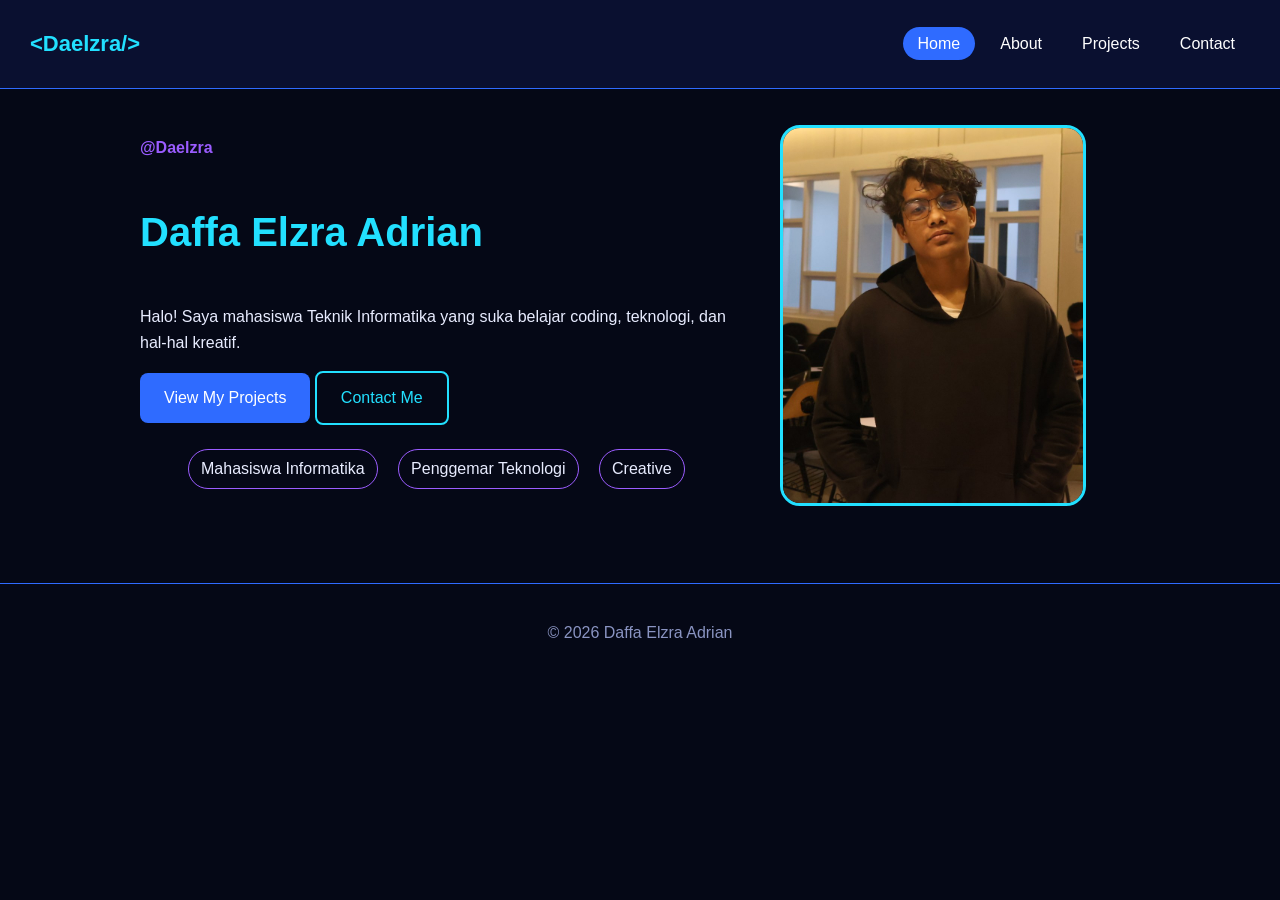
<file: PORTOFOLIO DAELZRA/index.html>
<!DOCTYPE html>
<html lang="id">
<head>
  <meta charset="UTF-8">
  <meta name="viewport" content="width=device-width, initial-scale=1.0">
  <title>Daelzra | Beranda</title>
  <link rel="stylesheet" href="style.css">
  <style>
    .hero-teks h1 {
      color: #22e0ff;
    }
  </style>
</head>
<body>
  <header>
    <nav>
      <a class="logo" href="index.html">&lt;Daelzra/&gt;</a>
      <ul>
        <li><a class="aktif" href="index.html">Home</a></li>
        <li><a href="about.html">About</a></li>
        <li><a href="projects.html">Projects</a></li>
        <li><a href="contact.html">Contact</a></li>
      </ul>
    </nav>
  </header>

  <main>
    <section class="hero">
      <article class="hero-teks">
        <p style="color: #9b5cff; font-weight: bold;">@Daelzra</p>
        <h1>Daffa Elzra Adrian</h1>
        <p>Halo! Saya mahasiswa Teknik Informatika yang suka belajar coding, teknologi, dan hal-hal kreatif.</p>
        <a class="tombol" href="projects.html">View My Projects</a>
        <a class="tombol tombol-kosong" href="contact.html">Contact Me</a>
        <ul class="highlight">
          <li>Mahasiswa Informatika</li>
          <li>Penggemar Teknologi</li>
          <li>Creative</li>
        </ul>
      </article>

      <img class="foto" src="images/profile.jpg" alt="Foto Daffa Elzra Adrian" width="300" height="375">
    </section>
  </main>

  <footer>
    <p>&copy; 2026 Daffa Elzra Adrian</p>
  </footer>
</body>
</html>
</file>
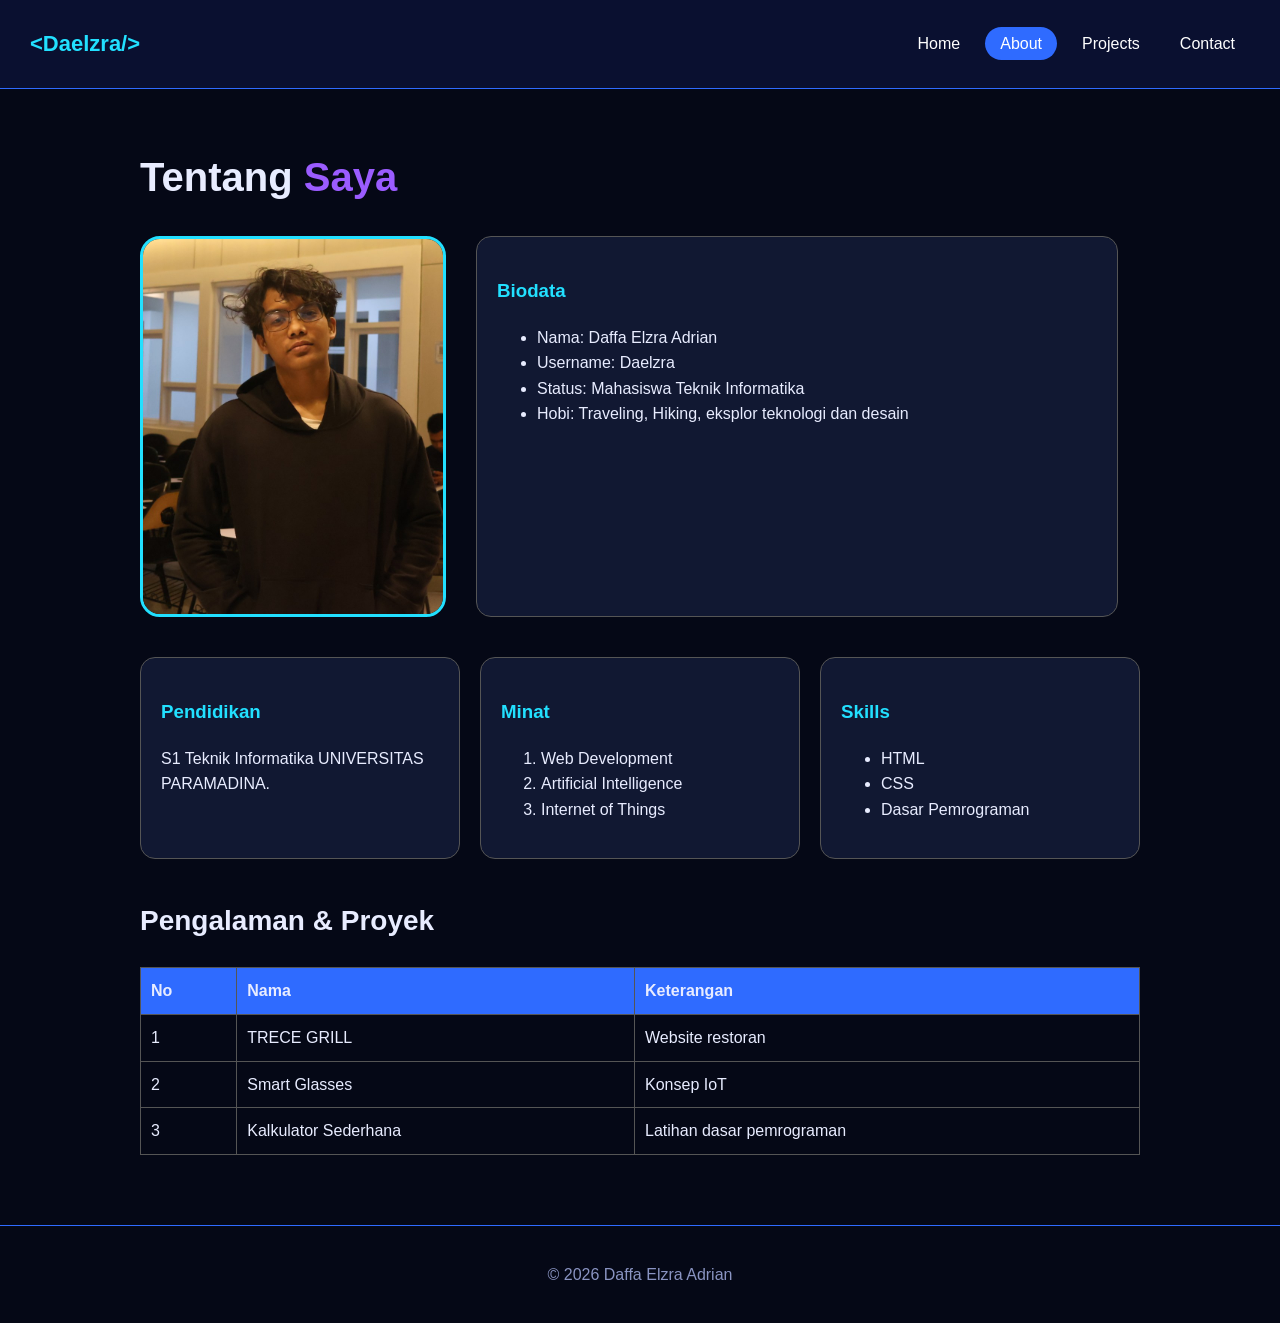
<file: PORTOFOLIO DAELZRA/about.html>
<!DOCTYPE html>
<html lang="id">
<head>
  <meta charset="UTF-8">
  <meta name="viewport" content="width=device-width, initial-scale=1.0">
  <title>Daelzra | About</title>
  <link rel="stylesheet" href="style.css">
</head>
<body>
  <header>
    <nav>
      <a class="logo" href="index.html">&lt;Daelzra/&gt;</a>
      <ul>
        <li><a href="index.html">Home</a></li>
        <li><a class="aktif" href="about.html">About</a></li>
        <li><a href="projects.html">Projects</a></li>
        <li><a href="contact.html">Contact</a></li>
      </ul>
    </nav>
  </header>

  <main>
    <h1>Tentang <span class="judul-warna">Saya</span></h1>
    <section class="about-atas">
      <img class="foto" src="images/profile.jpg" alt="Foto profil Daffa Elzra Adrian" width="300" height="375">
      <article class="card">
        <h3>Biodata</h3>
        <ul>
          <li>Nama: Daffa Elzra Adrian</li>
          <li>Username: Daelzra</li>
          <li>Status: Mahasiswa Teknik Informatika</li>
          <li>Hobi: Traveling, Hiking, eksplor teknologi dan desain</li>
        </ul>
      </article>
    </section>

    <section class="baris baris-3">
      <article class="card">
        <h3>Pendidikan</h3>
        <p>S1 Teknik Informatika UNIVERSITAS PARAMADINA.</p>
      </article>

      <article class="card">
        <h3>Minat</h3>
        <ol>
          <li>Web Development</li>
          <li>Artificial Intelligence</li>
          <li>Internet of Things</li>
        </ol>
      </article>

      <article class="card">
        <h3>Skills</h3>
        <ul>
          <li>HTML</li>
          <li>CSS</li>
          <li>Dasar Pemrograman</li>
        </ul>
      </article>
    </section>

    <section>
      <h2>Pengalaman &amp; Proyek</h2>
      <table>
        <thead>
          <tr><th>No</th><th>Nama</th><th>Keterangan</th></tr>
        </thead>
        <tbody>
          <tr><td>1</td><td>TRECE GRILL</td><td>Website restoran</td></tr>
          <tr><td>2</td><td>Smart Glasses</td><td>Konsep IoT</td></tr>
          <tr><td>3</td><td>Kalkulator Sederhana</td><td>Latihan dasar pemrograman</td></tr>
        </tbody>
      </table>
    </section>
  </main>

  <footer>
    <p>&copy; 2026 Daffa Elzra Adrian</p>
  </footer>
</body>
</html>
</file>
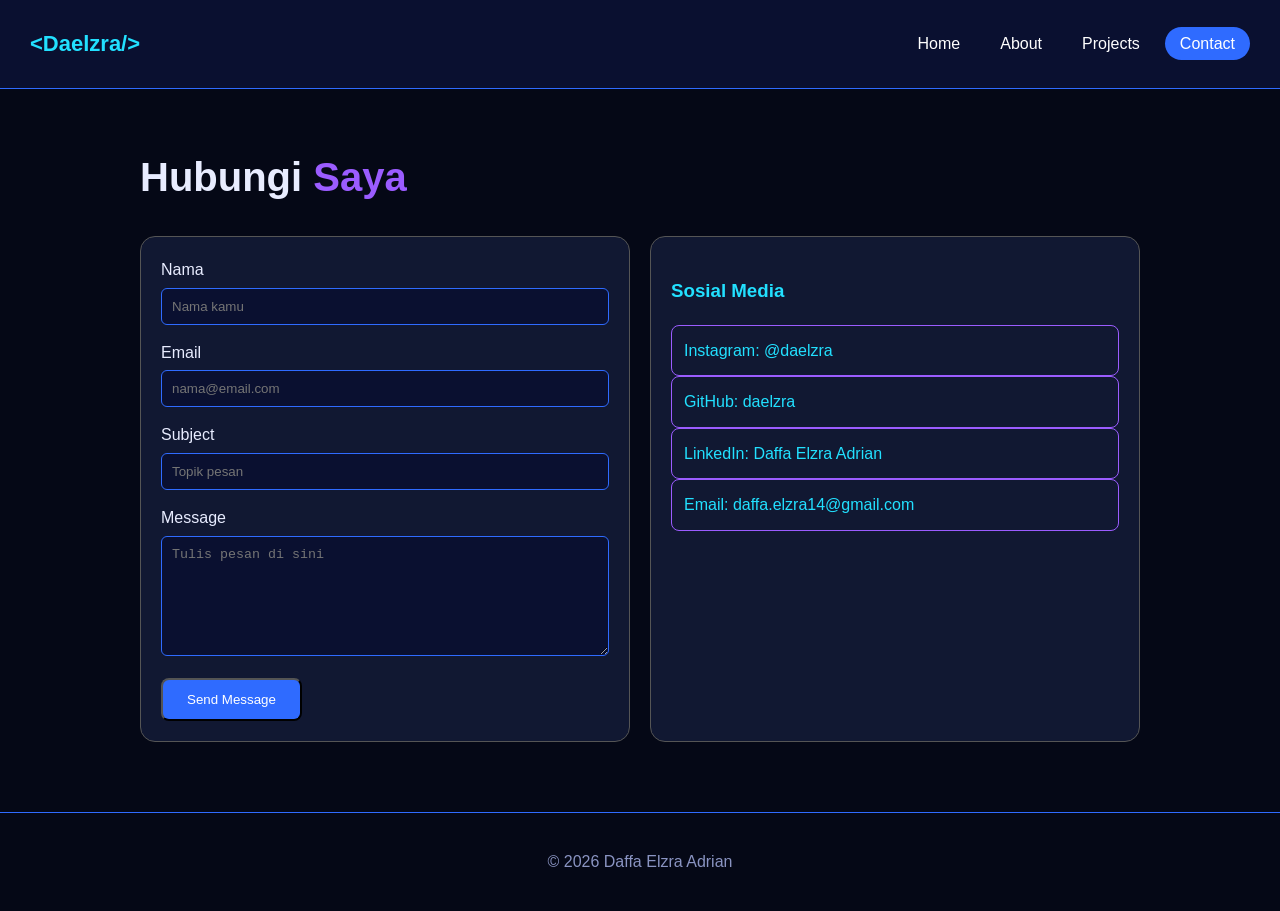
<file: PORTOFOLIO DAELZRA/contact.html>
<!DOCTYPE html>
<html lang="id">
<head>
  <meta charset="UTF-8">
  <meta name="viewport" content="width=device-width, initial-scale=1.0">
  <title>Daelzra | Contact</title>
  <link rel="stylesheet" href="style.css">
</head>
<body>
  <header>
    <nav>
      <a class="logo" href="index.html">&lt;Daelzra/&gt;</a>
      <ul>
        <li><a href="index.html">Home</a></li>
        <li><a href="about.html">About</a></li>
        <li><a href="projects.html">Projects</a></li>
        <li><a class="aktif" href="contact.html">Contact</a></li>
      </ul>
    </nav>
  </header>

  <main>
    <h1>Hubungi <span class="judul-warna">Saya</span></h1>
    <section class="baris baris-2">
      <article class="card">
        <form action="" method="post">
          <label for="nama">Nama</label>
          <input type="text" name="nama" id="nama" placeholder="Nama kamu" required>
          <label for="email">Email</label>
          <input type="email" name="email" id="email" placeholder="nama@email.com" required>
          <label for="subject">Subject</label>
          <input type="text" name="subject" id="subject" placeholder="Topik pesan">
          <label for="message">Message</label>
          <textarea name="message" id="message" cols="40" rows="5" placeholder="Tulis pesan di sini" required></textarea>
          <button class="tombol" type="submit">Send Message</button>
        </form>
      </article>

      <aside class="card">
        <h3>Sosial Media</h3>
        <ul class="sosmed">
          <li><a href="https://instagram.com/daelzra" target="_blank" rel="noopener">Instagram: @daelzra</a></li>
          <li><a href="https://github.com/daelzra" target="_blank" rel="noopener">GitHub: daelzra</a></li>
          <li><a href="https://www.linkedin.com/in/daffa-elzra-adrian-b0b313379/" target="_blank" rel="noopener">LinkedIn: Daffa Elzra Adrian</a></li>
          <li><a href="mailto:daffa.elzra14@gmail.com">Email: daffa.elzra14@gmail.com</a></li>
        </ul>
      </aside>
    </section>
  </main>

  <footer>
    <p>&copy; 2026 Daffa Elzra Adrian</p>
  </footer>
</body>
</html>
</file>
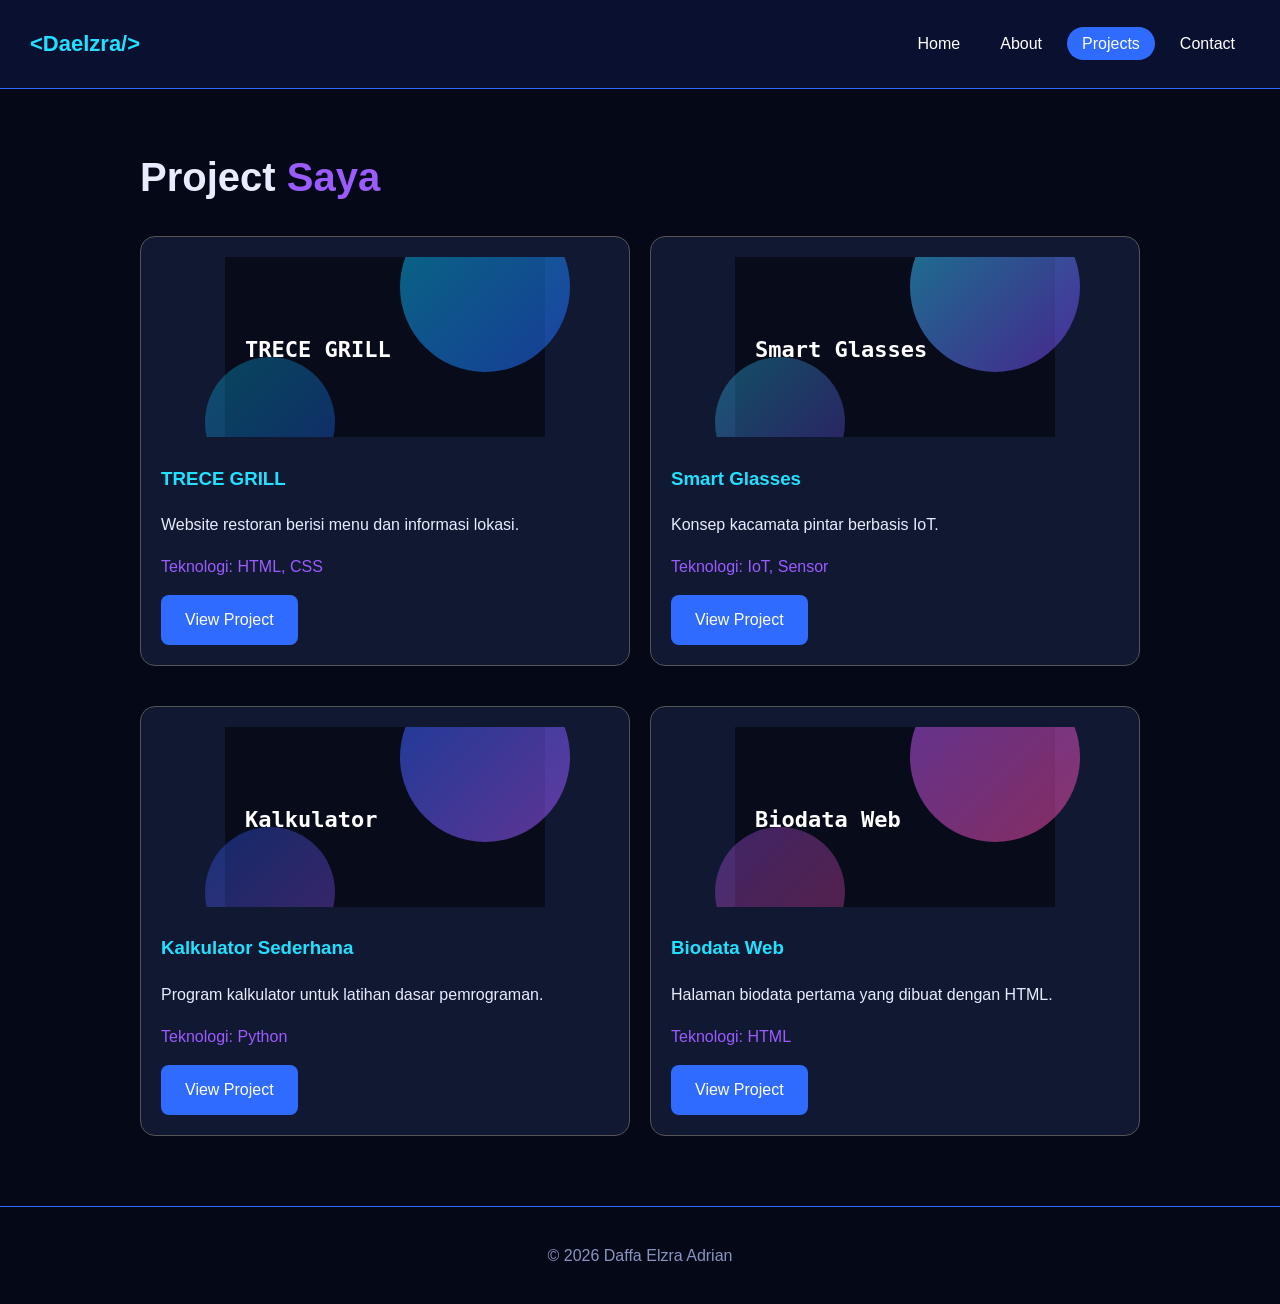
<file: PORTOFOLIO DAELZRA/projects.html>
<!DOCTYPE html>
<html lang="id">
<head>
  <meta charset="UTF-8">
  <meta name="viewport" content="width=device-width, initial-scale=1.0">
  <title>Daelzra | Projects</title>
  <link rel="stylesheet" href="style.css">
</head>
<body>
  <header>
    <nav>
      <a class="logo" href="index.html">&lt;Daelzra/&gt;</a>
      <ul>
        <li><a href="index.html">Home</a></li>
        <li><a href="about.html">About</a></li>
        <li><a class="aktif" href="projects.html">Projects</a></li>
        <li><a href="contact.html">Contact</a></li>
      </ul>
    </nav>
  </header>

  <main>
    <h1>Project <span class="judul-warna">Saya</span></h1>
    <section class="baris baris-2">
      <article class="card project">
        <img src="images/project1.svg" alt="Tampilan website TRECE GRILL" width="320" height="180">
        <h3>TRECE GRILL</h3>
        <p>Website restoran berisi menu dan informasi lokasi.</p>
        <p class="teknologi">Teknologi: HTML, CSS</p>
        <a class="tombol" href="#">View Project</a>
      </article>

      <article class="card project">
        <img src="images/project2.svg" alt="Konsep Smart Glasses" width="320" height="180">
        <h3>Smart Glasses</h3>
        <p>Konsep kacamata pintar berbasis IoT.</p>
        <p class="teknologi">Teknologi: IoT, Sensor</p>
        <a class="tombol" href="#">View Project</a>
      </article>
    </section>

    <section class="baris baris-2">
      <article class="card project">
        <img src="images/project3.svg" alt="Tampilan program Kalkulator Sederhana" width="320" height="180">
        <h3>Kalkulator Sederhana</h3>
        <p>Program kalkulator untuk latihan dasar pemrograman.</p>
        <p class="teknologi">Teknologi: Python</p>
        <a class="tombol" href="#">View Project</a>
      </article>

      <article class="card project">
        <img src="images/project4.svg" alt="Tampilan halaman Biodata Web" width="320" height="180">
        <h3>Biodata Web</h3>
        <p>Halaman biodata pertama yang dibuat dengan HTML.</p>
        <p class="teknologi">Teknologi: HTML</p>
        <a class="tombol" href="#">View Project</a>
      </article>
    </section>
  </main>

  <footer>
    <p>&copy; 2026 Daffa Elzra Adrian</p>
  </footer>
</body>
</html>
</file>
<file: PORTOFOLIO DAELZRA/style.css>
body {
  margin: 0;
  font-family: Arial, sans-serif;
  background-color: #050816;
  color: #e8ecff;
  line-height: 1.6;
}

img {
  max-width: 100%;
}

a {
  color: #22e0ff;
  text-decoration: none;
}

h1 {
  font-size: 2.5em;
}

h2 {
  font-size: 1.75em;
}

h3 {
  color: #22e0ff;
}

header {
  background-color: #0a1030;
  border-bottom: 1px solid #2f6bff;
  padding: 15px 30px;
}

nav {
  display: flex;
  justify-content: space-between;
  align-items: center;
}

nav ul {
  display: flex;
  gap: 10px;
  list-style: none;
}

nav ul a {
  color: white;
  padding: 8px 15px;
  border-radius: 20px;
}

nav ul a:hover {
  background-color: #2f6bff;
}

.logo {
  font-size: 22px;
  font-weight: bold;
  color: #22e0ff;
}

.aktif {
  background-color: #2f6bff;
}

.judul-warna {
  color: #9b5cff;
}

main {
  max-width: 1000px;
  margin: auto;
  padding: 30px 20px;
}

section {
  margin-bottom: 40px;
}

.hero {
  display: flex;
  align-items: center;
  gap: 40px;
}

.hero-teks {
  width: 60%;
}

.baris {
  display: flex;
  gap: 20px;
}

.baris-2 .card {
  width: 50%;
}

.baris-3 .card {
  width: 33%;
}

.card {
  background-color: #111832;
  border: 1px solid #555;
  border-radius: 15px;
  padding: 20px;
}

.card:hover {
  border-color: #22e0ff;
}

.tombol {
  display: inline-block;
  padding: 12px 24px;
  background-color: #2f6bff;
  color: white;
  border-radius: 8px;
}

.tombol:hover {
  background-color: #9b5cff;
}

.tombol-kosong {
  background-color: transparent;
  border: 2px solid #22e0ff;
  color: #22e0ff;
}

.about-atas {
  display: flex;
  gap: 30px;
}

.about-atas .card {
  width: 60%;
}

.foto {
  width: 300px;
  border: 3px solid #22e0ff;
  border-radius: 20px;
}

.highlight {
  list-style: none;
}

.highlight li {
  display: inline-block;
  margin: 8px;
  padding: 6px 12px;
  border: 1px solid #9b5cff;
  border-radius: 20px;
}

table {
  width: 100%;
  border-collapse: collapse;
}

th,td {
  padding: 10px;
  border: 1px solid #555;
  text-align: left;
}

th {
  background-color: #2f6bff;
}

.project img {
  width: 100%;
  border-radius: 10px;
}

.teknologi {
  color: #9b5cff;
}

label {
  display: block;
  margin-bottom: 5px;
}

input,textarea {
  width: 100%;
  box-sizing: border-box;
  padding: 10px;
  margin-bottom: 15px;
  background-color: #0a1030;
  color: white;
  border: 1px solid #2f6bff;
  border-radius: 6px;
}

textarea {
  height: 120px;
}

input:focus,
textarea:focus {
  border-color: #22e0ff;
}

.sosmed {
  list-style: none;
  padding: 0;
}

.sosmed a {
  display: block;
  padding: 12px;
  border: 1px solid #9b5cff;
  border-radius: 8px;
}

.sosmed a:hover {
  background-color: #9b5cff;
}

footer {
  text-align: center;
  padding: 20px;
  border-top: 1px solid #2f6bff;
  color: #8a94c2;
}

@media (max-width: 768px) {
  nav,
  .hero,
  .baris,
  .about-atas {
    flex-direction: column;
  }
  .hero-teks,
  .baris-2 .card,
  .baris-3 .card,
  .about-atas .card {
    width: 100%;
  }
  .foto {
    width: 100%;
  }
}
</file>
